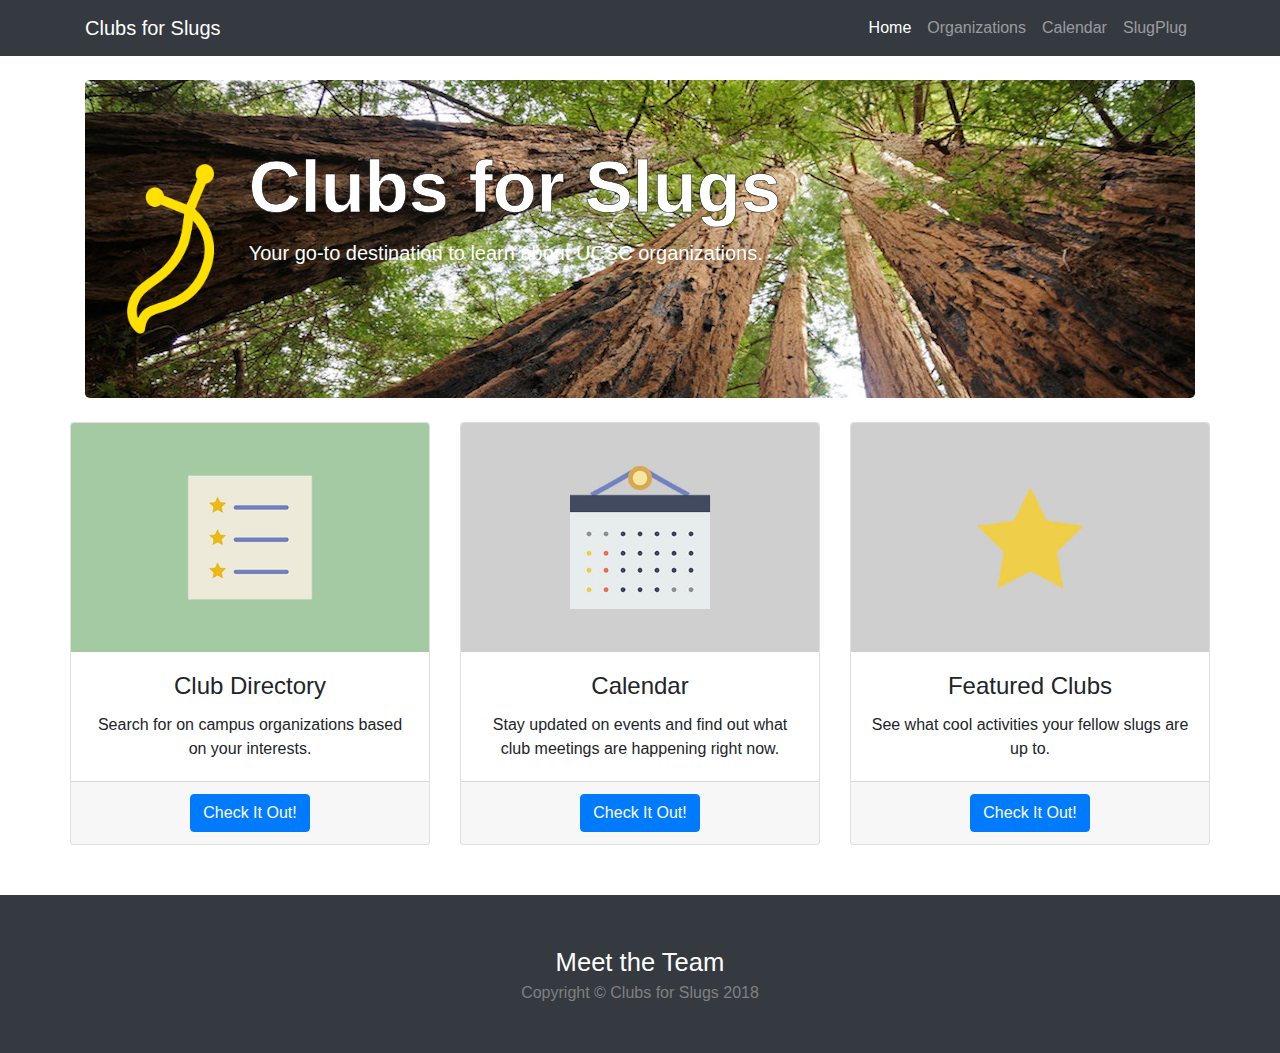
<file: index.html>
<!DOCTYPE html>
<html lang="en">

  <head>

    <meta charset="utf-8">
    <meta name="viewport" content="width=device-width, initial-scale=1, shrink-to-fit=no">
    <meta name="description" content="">
    <meta name="author" content="">

    <title>Clubs for Slugs</title>

    <!-- Bootstrap core CSS -->
    <link href="vendor/bootstrap/css/bootstrap.min.css" rel="stylesheet">

    <!-- Custom styles for this template -->
    <link href="css/heroic-features.css" rel="stylesheet">

  </head>

  <body>

    <!-- Navigation -->
    <nav class="navbar navbar-expand-lg navbar-dark bg-dark fixed-top">
      <div class="container">
        <a class="navbar-brand" href="index.html">Clubs for Slugs</a>
        <button class="navbar-toggler" type="button" data-toggle="collapse" data-target="#navbarResponsive" aria-controls="navbarResponsive" aria-expanded="false" aria-label="Toggle navigation">
          <span class="navbar-toggler-icon"></span>
        </button>
        <div class="collapse navbar-collapse" id="navbarResponsive">
          <ul class="navbar-nav ml-auto">
            <li class="nav-item active">
              <a class="nav-link" href="index.html">Home
                <span class="sr-only">(current)</span>
              </a>
            </li>
            <li class="nav-item">
              <a class="nav-link" href="organizations.html">Organizations</a>
            </li>
            <li class="nav-item">
              <a class="nav-link" href="calendar.html">Calendar</a>
            </li>
            <li class="nav-item">
              <a class="nav-link" href="slugplug.html">SlugPlug</a>
            </li>
          </ul>
        </div>
      </div>
    </nav>

    <!-- Page Content -->
    <div class="container">

      <!-- Jumbotron Header -->
      <header class="jumbotron my-4">
        <div class="slug-img">
          <img height="170px" src="img/slug.png" alt="slug">
        </div>
        <div class="jumbotron-text">
          <h1 class="display-3">Clubs for Slugs</h1>
          <p class="lead jumbo-para"> Your go-to destination to learn about UCSC organizations.</p>
        </div>
      </header>

      <!-- Page Features -->
      <div class="row text-center" style="padding-bottom: 50px">

        <div class="card-deck">

          <div class="card">
            <img class="card-img-top" src="img/orgs-icon.jpg" alt="Card image cap">
            <div class="card-body">
              <h4 class="card-title">Club Directory</h4>
              <p class="card-text">Search for on campus organizations based on your interests.</p>
            </div>
            <div class="card-footer">
              <a href="organizations.html" class="btn btn-primary">Check It Out!</a>
            </div>
          </div>

          <div class="card">
            <img class="card-img-top" src="img/calendar-icon.jpg" alt="Card image cap">
            <div class="card-body">
              <h4 class="card-title">Calendar</h4>
              <p class="card-text">Stay updated on events and find out what club meetings are happening right now.</p>
            </div>
            <div class="card-footer">
              <a href="calendar.html" class="btn btn-primary">Check It Out!</a>
            </div>
          </div>

          <div class="card">
            <img class="card-img-top" src="img/featured-icon.jpg" alt="Card image cap">
            <div class="card-body">
              <h4 class="card-title">Featured Clubs</h4>
              <p class="card-text">See what cool activities your fellow slugs are up to.</p>
            </div>
            <div class="card-footer">
              <a href="slugplug.html" class="btn btn-primary">Check It Out!</a>
            </div>
          </div>
        </div>
      </div>
      <!-- /.row -->

    </div>
    <!-- /.container -->

    <!-- Footer -->
    <footer class="py-5 bg-dark">
      <div class="container">
        <p class="m-0 text-center"; style="font-size:160%;"><a href="meet-the-team.html">Meet the Team</a></p>
        <p class="m-0 text-center text-blue">Copyright &copy; Clubs for Slugs 2018</p>
      </div>
      <!-- /.container -->
    </footer>

    <!-- Bootstrap core JavaScript -->
    <script src="vendor/jquery/jquery.min.js"></script>
    <script src="vendor/bootstrap/js/bootstrap.bundle.min.js"></script>

  </body>

</html>
</file>
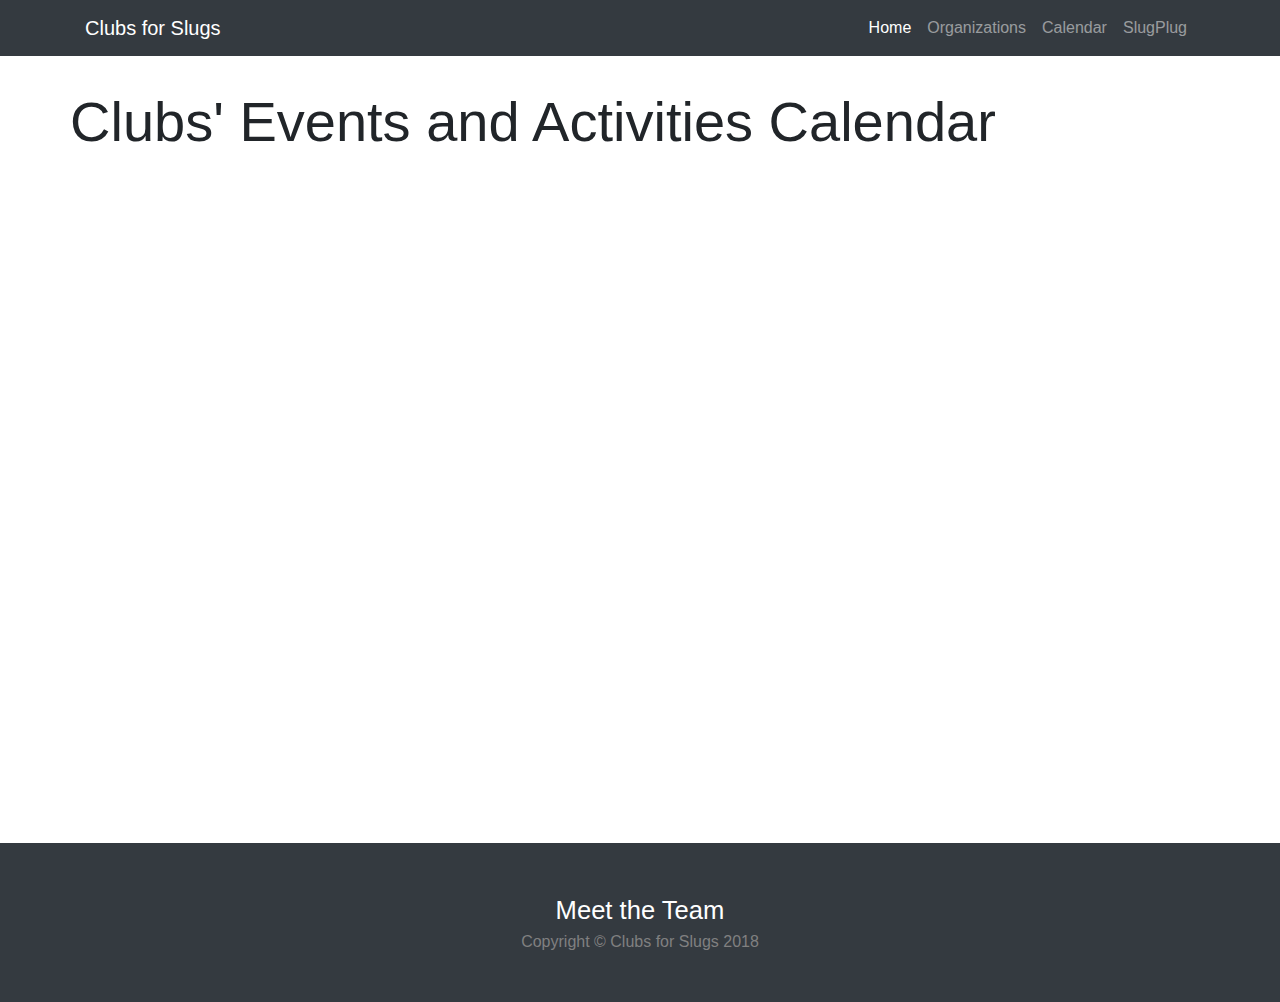
<file: calendar.html>
<!DOCTYPE html>
<html lang="en">

  <head>

    <meta charset="utf-8">
    <meta name="viewport" content="width=device-width, initial-scale=1, shrink-to-fit=no">
    <meta name="description" content="">
    <meta name="author" content="">

    <title>Clubs for Slugs Calendar</title>

    <!-- Bootstrap core CSS -->
    <link href="vendor/bootstrap/css/bootstrap.min.css" rel="stylesheet">

    <!-- Custom styles for this template -->
    <link href="css/heroic-features.css" rel="stylesheet">
    <link href="css/calendar.css" rel="stylesheet">

  </head>

  <body>

    <!-- Navigation -->
    <nav class="navbar navbar-expand-lg navbar-dark bg-dark fixed-top">
      <div class="container">
        <a class="navbar-brand" href="index.html">Clubs for Slugs</a>
        <button class="navbar-toggler" type="button" data-toggle="collapse" data-target="#navbarResponsive" aria-controls="navbarResponsive" aria-expanded="false" aria-label="Toggle navigation">
          <span class="navbar-toggler-icon"></span>
        </button>
        <div class="collapse navbar-collapse" id="navbarResponsive">
          <ul class="navbar-nav ml-auto">
            <li class="nav-item active">
              <a class="nav-link" href="index.html">Home
                <span class="sr-only">(current)</span>
              </a>
            </li>
            <li class="nav-item">
              <a class="nav-link" href="organizations.html">Organizations</a>
            </li>
            <li class="nav-item">
              <a class="nav-link" href="calendar.html">Calendar</a>
            </li>
            <li class="nav-item">
              <a class="nav-link" href="slugplug.html">SlugPlug</a>
            </li>
          </ul>
        </div>
      </div>
    </nav>


    <!-- Page Content -->
    <div id="calendar-container" class="container">
      <div class="row">
        <h1 class="display-4">Clubs' Events and Activities Calendar</h1>
      </div>
      <div id="google-calendar" class="row">
       <iframe src="https://calendar.google.com/calendar/embed?height=600&amp;wkst=1&amp;bgcolor=%23FFFFFF&amp;src=ucsc.edu_qon9852alf548a0rhaf8adoens%40group.calendar.google.com&amp;color=%23691426&amp;ctz=America%2FLos_Angeles

       src=https://calendar.google.com/calendar/embed?height=600&amp;wkst=1&amp;bgcolor=%23FFFFFF&amp;src=sweslugs@gmail.com&amp;color=%232952A3&amp;ctz=America/Los_Angeles

       src=https://calendar.google.com/calendar/embed?height=600&amp;wkst=1&amp;bgcolor=%23FFFFFF&amp;src=shpe.ucsc@gmail.com&amp;color=%232952A3&amp;ctz=America/Los_Angeles

       src=https://calendar.google.com/calendar/b/1/embed?height=600&amp;wkst=1&amp;bgcolor=%23FFFFFF&amp;src=ucscieeeofficers%40gmail.com&amp;color=%232952A3&amp;ctz=America%2FLos_Angeles" style="border-width:0"  width="1500" height="600" frameborder="0" scrolling="no" 

       ></iframe>
     </div>

    </div>

    <!-- Footer -->
    <footer class="py-5 bg-dark">
      <style>
        a:visited {
            color: white;
        }
        a:hover {
            color: yellow;
            text-decoration: none;
        }

      </style>
      <div class="container">
        <p class="m-0 text-center"; style="font-size:160%;"><a href="meet-the-team.html">Meet the Team</a></p>
        <p class="m-0 text-center text-blue">Copyright &copy; Clubs for Slugs 2018</p>
      </div>
      <!-- /.container -->
    </footer>

    <!-- Bootstrap core JavaScript -->
    <script src="vendor/jquery/jquery.min.js"></script>
    <script src="vendor/bootstrap/js/bootstrap.bundle.min.js"></script>

  </body>

</html>
</file>
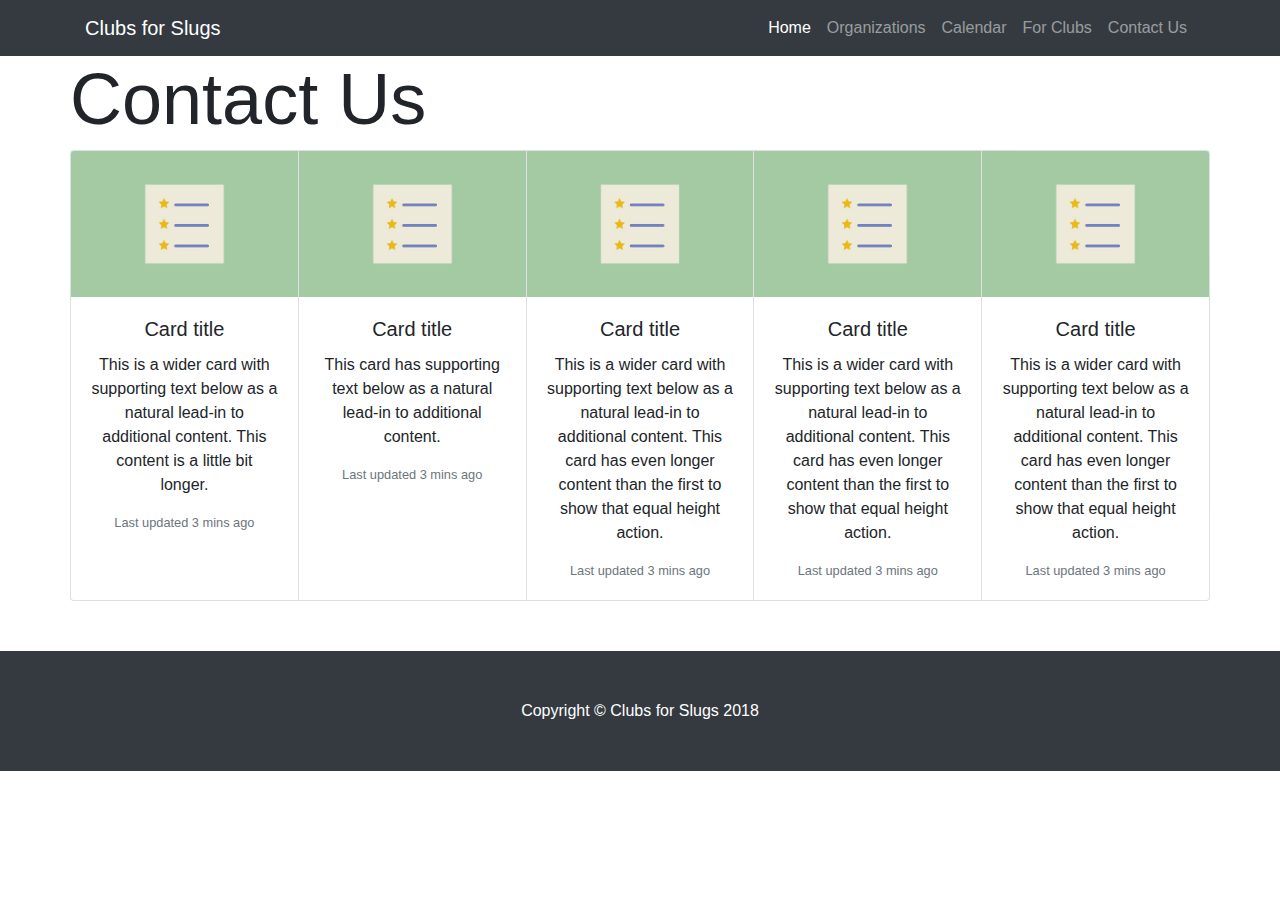
<file: contact-us.html>
<html lang="en">

<head>

    <meta charset="utf-8">
    <meta name="viewport" content="width=device-width, initial-scale=1, shrink-to-fit=no">
    <meta name="description" content="">
    <meta name="author" content="">

    <title>Clubs for Slugs</title>

    <!-- Bootstrap core CSS -->
    <link href="vendor/bootstrap/css/bootstrap.min.css" rel="stylesheet">

    <!-- Custom styles for this template -->
    <link href="css/heroic-features.css" rel="stylesheet">

</head>

<body>

    <!-- Navigation -->
    <nav class="navbar navbar-expand-lg navbar-dark bg-dark fixed-top">
      <div class="container">
        <a class="navbar-brand" href="index.html">Clubs for Slugs</a>
        <button class="navbar-toggler" type="button" data-toggle="collapse" data-target="#navbarResponsive" aria-controls="navbarResponsive" aria-expanded="false" aria-label="Toggle navigation">
          <span class="navbar-toggler-icon"></span>
      </button>
      <div class="collapse navbar-collapse" id="navbarResponsive">
          <ul class="navbar-nav ml-auto">
            <li class="nav-item active">
              <a class="nav-link" href="index.html">Home
                <span class="sr-only">(current)</span>
            </a>
        </li>
        <li class="nav-item">
          <a class="nav-link" href="organizations.html">Organizations</a>
      </li>
      <li class="nav-item">
          <a class="nav-link" href="calendar.html">Calendar</a>
      </li>
      <li class="nav-item">
          <a class="nav-link" href="for-clubs.html">For Clubs</a>
      </li>
      <li class="nav-item">
          <a class="nav-link" href="contact-us.html">Contact Us</a>
      </li>
  </ul>
</div>
</div>
</nav>


<!-- Page Content -->
<div class="container">
  <div class="row">
    <h3 class="display-3">Contact Us</h3>
  </div>

<!-- Page Features -->
<div class="row text-center" style="padding-bottom: 50px">

 <div class="card-group">
  
  <div class="card">
    <img class="card-img-top" src="img/orgs-icon.jpg" alt="Card image cap">
    <div class="card-body">
      <h5 class="card-title">Card title</h5>
      <p class="card-text">This is a wider card with supporting text below as a natural lead-in to additional content. This content is a little bit longer.</p>
      <p class="card-text"><small class="text-muted">Last updated 3 mins ago</small></p>
    </div>
  </div>

  <div class="card">
    <img class="card-img-top" src="img/orgs-icon.jpg" alt="Card image cap">
    <div class="card-body">
      <h5 class="card-title">Card title</h5>
      <p class="card-text">This card has supporting text below as a natural lead-in to additional content.</p>
      <p class="card-text"><small class="text-muted">Last updated 3 mins ago</small></p>
  </div>
  </div>

  <div class="card">
    <img class="card-img-top" src="img/orgs-icon.jpg" alt="Card image cap">
    <div class="card-body">
      <h5 class="card-title">Card title</h5>
      <p class="card-text">This is a wider card with supporting text below as a natural lead-in to additional content. This card has even longer content than the first to show that equal height action.</p>
      <p class="card-text"><small class="text-muted">Last updated 3 mins ago</small></p>
    </div> 
  </div>

  <div class="card">
    <img class="card-img-top" src="img/orgs-icon.jpg" alt="Card image cap">
    <div class="card-body">
      <h5 class="card-title">Card title</h5>
      <p class="card-text">This is a wider card with supporting text below as a natural lead-in to additional content. This card has even longer content than the first to show that equal height action.</p>
      <p class="card-text"><small class="text-muted">Last updated 3 mins ago</small></p>
    </div> 
  </div>

  <div class="card">
    <img class="card-img-top" src="img/orgs-icon.jpg" alt="Card image cap">
    <div class="card-body">
      <h5 class="card-title">Card title</h5>
      <p class="card-text">This is a wider card with supporting text below as a natural lead-in to additional content. This card has even longer content than the first to show that equal height action.</p>
      <p class="card-text"><small class="text-muted">Last updated 3 mins ago</small></p>
    </div> 
  </div>

</div>
</div>
<!-- /.row -->

<div class = "row">
    
</div>

</div>
<!-- /.container -->

<!-- Footer -->
<footer class="py-5 bg-dark">
  <div class="container">
    <p class="m-0 text-center text-white">Copyright &copy; Clubs for Slugs 2018</p>
</div>
<!-- /.container -->
</footer>

<!-- Bootstrap core JavaScript -->
<script src="vendor/jquery/jquery.min.js"></script>
<script src="vendor/bootstrap/js/bootstrap.bundle.min.js"></script>

</body>

</html>
</file>
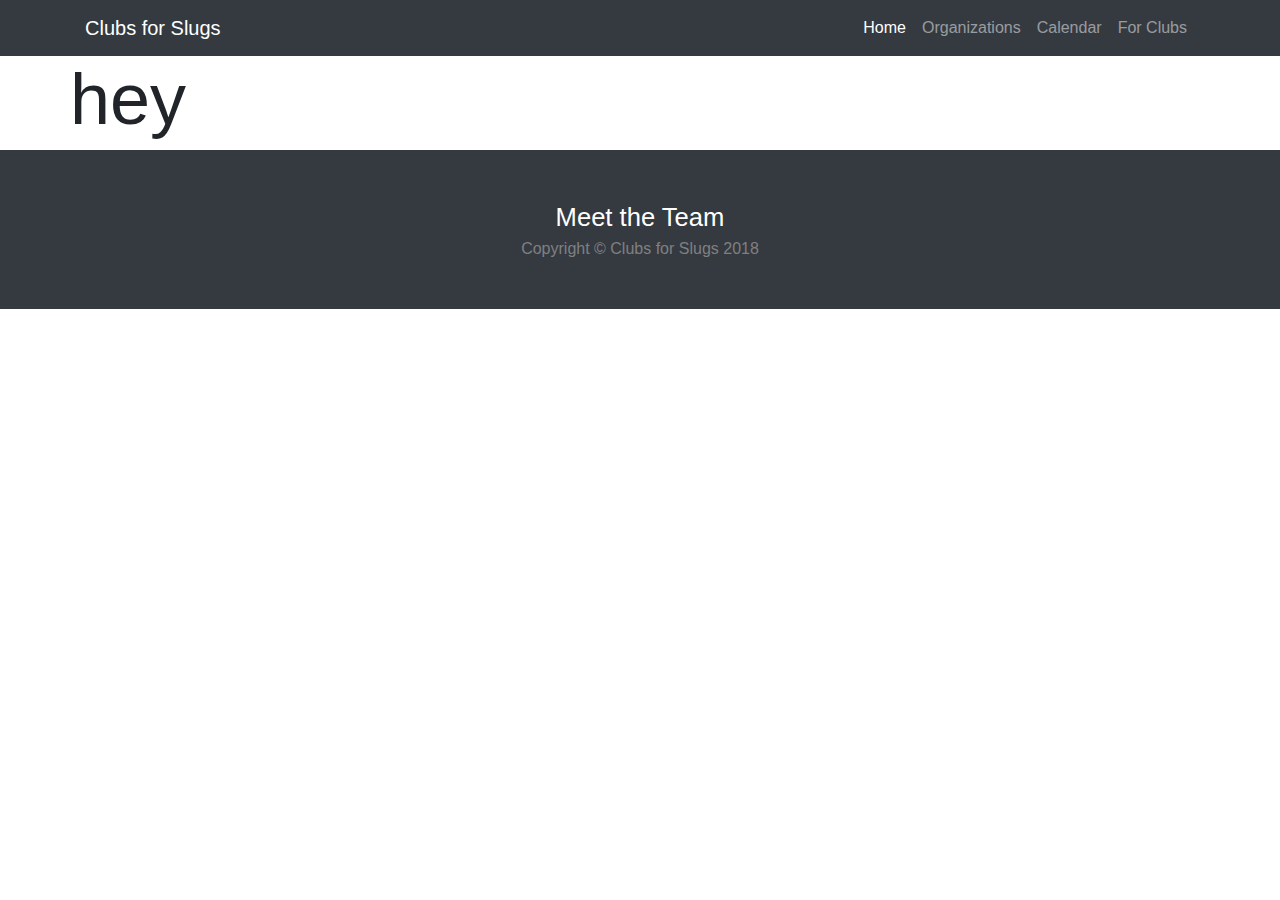
<file: for-clubs.html>
<html lang="en">

  <head>

    <meta charset="utf-8">
    <meta name="viewport" content="width=device-width, initial-scale=1, shrink-to-fit=no">
    <meta name="description" content="">
    <meta name="author" content="">

    <title>Clubs for Slugs</title>

    <!-- Bootstrap core CSS -->
    <link href="vendor/bootstrap/css/bootstrap.min.css" rel="stylesheet">

    <!-- Custom styles for this template -->
    <link href="css/heroic-features.css" rel="stylesheet">

  </head>

  <body>

    <!-- Navigation -->
    <nav class="navbar navbar-expand-lg navbar-dark bg-dark fixed-top">
      <div class="container">
        <a class="navbar-brand" href="index.html">Clubs for Slugs</a>
        <button class="navbar-toggler" type="button" data-toggle="collapse" data-target="#navbarResponsive" aria-controls="navbarResponsive" aria-expanded="false" aria-label="Toggle navigation">
          <span class="navbar-toggler-icon"></span>
        </button>
        <div class="collapse navbar-collapse" id="navbarResponsive">
          <ul class="navbar-nav ml-auto">
            <li class="nav-item active">
              <a class="nav-link" href="index.html">Home
                <span class="sr-only">(current)</span>
              </a>
            </li>
            <li class="nav-item">
              <a class="nav-link" href="organizations.html">Organizations</a>
            </li>
            <li class="nav-item">
              <a class="nav-link" href="calendar.html">Calendar</a>
            </li>
            <li class="nav-item">
              <a class="nav-link" href="for-clubs.html">For Clubs</a>
            </li>
          </ul>
        </div>
      </div>
    </nav>


    <!-- Page Content -->
    <div class="container">
      <div class="row">
        <h3 class="display-3">hey</h3>
      </div>
    </div>

    <!-- Footer -->
    <footer class="py-5 bg-dark">
      <style>
        a:visited {
            color: white;
        }
        a:hover {
            color: yellow;
            text-decoration: none;
        }

      </style>
      <div class="container">
        <p class="m-0 text-center"; style="font-size:160%;"><a href="meet-the-team.html">Meet the Team</a></p>
        <p class="m-0 text-center text-blue">Copyright &copy; Clubs for Slugs 2018</p>
      </div>
      <!-- /.container -->
    </footer>

    <!-- Bootstrap core JavaScript -->
    <script src="vendor/jquery/jquery.min.js"></script>
    <script src="vendor/bootstrap/js/bootstrap.bundle.min.js"></script>

  </body>

</html>
</file>
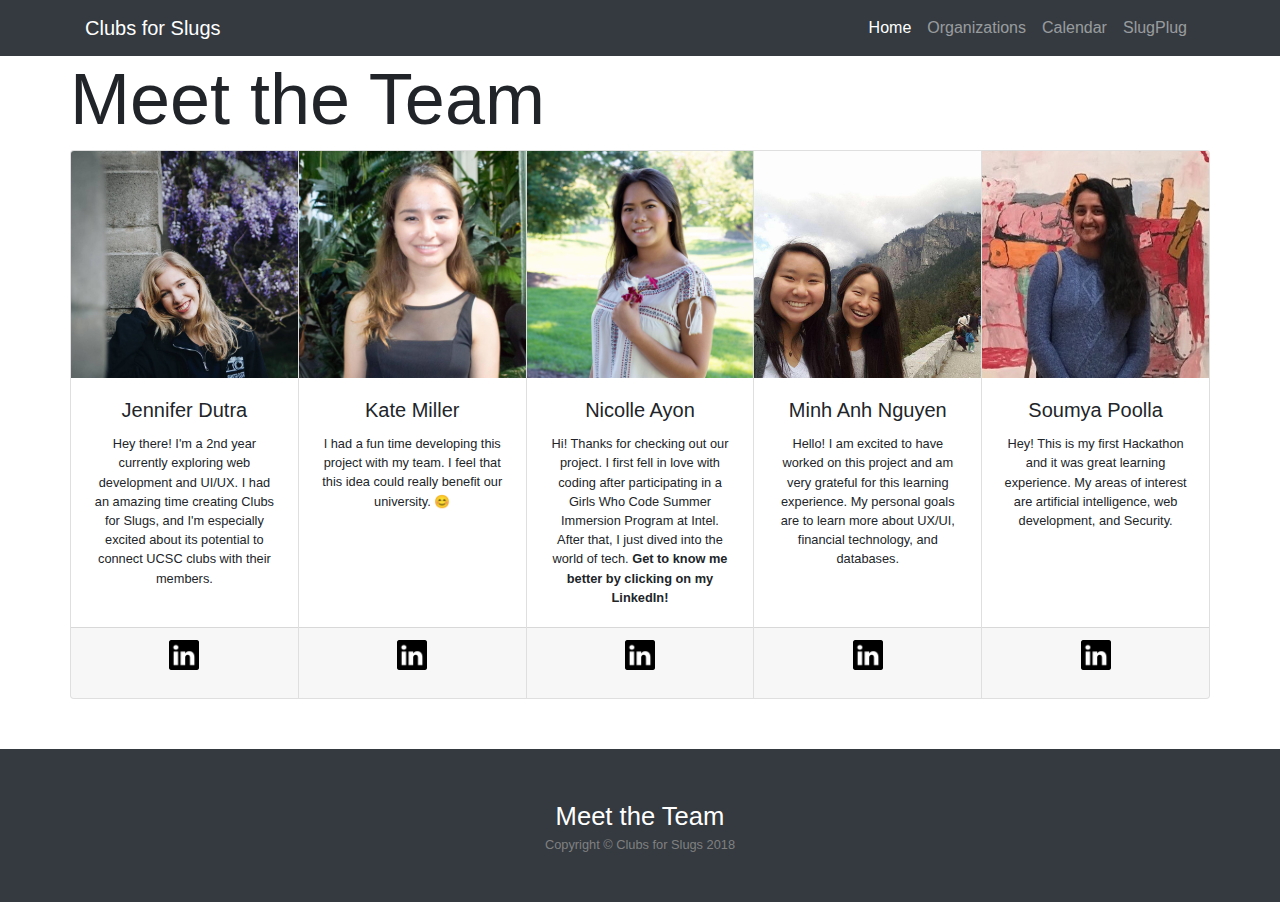
<file: meet-the-team.html>
<html lang="en">

<head>

    <meta charset="utf-8">
    <meta name="viewport" content="width=device-width, initial-scale=1, shrink-to-fit=no">
    <meta name="description" content="">
    <meta name="author" content="">

    <title>Meet the Team</title>

    <!-- Bootstrap core CSS -->
    <link href="vendor/bootstrap/css/bootstrap.min.css" rel="stylesheet">

    <!-- Custom styles for this template -->
    <link href="css/heroic-features.css" rel="stylesheet">
    <link href="css/meet-the-team.css" rel="stylesheet">

</head>

<body>

    <!-- Navigation -->
    <nav class="navbar navbar-expand-lg navbar-dark bg-dark fixed-top">
      <div class="container">
        <a class="navbar-brand" href="index.html">Clubs for Slugs</a>
        <button class="navbar-toggler" type="button" data-toggle="collapse" data-target="#navbarResponsive" aria-controls="navbarResponsive" aria-expanded="false" aria-label="Toggle navigation">
          <span class="navbar-toggler-icon"></span>
      </button>
      <div class="collapse navbar-collapse" id="navbarResponsive">
          <ul class="navbar-nav ml-auto">
            <li class="nav-item active">
              <a class="nav-link" href="index.html">Home
                <span class="sr-only">(current)</span>
            </a>
        </li>
        <li class="nav-item">
          <a class="nav-link" href="organizations.html">Organizations</a>
      </li>
      <li class="nav-item">
          <a class="nav-link" href="calendar.html">Calendar</a>
      </li>
      <li class="nav-item">
          <a class="nav-link" href="slugplug.html">SlugPlug</a>
      </li>
  </ul>
</div>
</div>
</nav>


<!-- Page Content -->
<div class="container">
  <div class="row">
    <h3 class="display-3">Meet the Team</h3>
  </div>

<!-- Page Features -->
<div class="row text-center" style="padding-bottom: 50px">

 <div class="card-group">

  <div class="card">
    <img class="card-img-top" src="img/jdutra.jpg" alt="Card image cap">
    <div class="card-body">
      <h5 class="card-title">Jennifer Dutra</h5>
      <p class="card-text">Hey there! I'm a 2nd year currently exploring web development and UI/UX.
        I had an amazing time creating Clubs for Slugs, and I'm especially excited about its potential to connect UCSC clubs with their members.</p>
    </div>
    <div class="card-footer">
      <!-- Linkedin icon link -->
      <p><a href="https://www.linkedin.com/in/jennifer-dutra/"><img src="img/linkedin-logo.jpg" alt="Linkedin profile" style="width:30px;height:30px;border:0;"></a></p>
    </div>
  </div>

  <div class="card">
    <img class="card-img-top" src="img/kmill.jpg" alt="Card image cap">
    <div class="card-body">
      <h5 class="card-title">Kate Miller</h5>
      <p class="card-text">I had a fun time developing this project with my team. I feel that this idea could really benefit our university. 😊</p>
    </div>
    <div class="card-footer">
    <!-- Linkedin icon link -->
    <p><a href="https://www.linkedin.com/in/katekaho/"><img src="img/linkedin-logo.jpg" alt="Linkedin profile" style="width:30px;height:30px;border:0;"></a></p>
    </div>
  </div>

  <div class="card">
    <img class="card-img-top" src="img/nikia.jpg" alt="Card image cap">
    <div class="card-body">
      <h5 class="card-title">Nicolle Ayon</h5>
      <p class="card-text">Hi! Thanks for checking out our project. I first fell in love with coding after participating in a Girls Who Code Summer Immersion Program at Intel. After that, I just dived into the world of tech. <b>Get to know me better by clicking on my LinkedIn!</b></p>
    </div>
    <div class="card-footer">
      <!-- Linkedin icon link -->
      <p><a href="https://www.linkedin.com/in/nicolleayon/"><img src="img/linkedin-logo.jpg" alt="Linkedin profile" style="width:30px;height:30px;border:0;"></a></p>
    </div>
  </div>

  <div class="card">
    <img class="card-img-top" src="img/minhanh.jpg" alt="Card image cap">
    <div class="card-body">
      <h5 class="card-title">Minh Anh Nguyen</h5>
      <p class="card-text">Hello! I am excited to have worked on this project and am very grateful for this learning experience. My personal goals are to learn more about UX/UI, financial technology, and databases.</p>
    </div>
    <div class="card-footer">
      <!-- Linkedin icon link -->
      <p><a href="https://www.linkedin.com/in/minhanhn/"><img src="img/linkedin-logo.jpg" alt="Linkedin profile" style="width:30px;height:30px;border:0;"></a></p>
    </div>
  </div>

  <div class="card">
    <img class="card-img-top" src="img/spoolla.jpg" alt="Card image cap">
    <div class="card-body">
      <h5 class="card-title">Soumya Poolla</h5>
      <p class="card-text">Hey! This is my first Hackathon and it was great learning experience. My areas of interest are artificial intelligence, web development, and Security.</p>
    </div>
    <div class="card-footer">
      <!-- Linkedin icon link -->
      <p><a href="https://www.linkedin.com/"><img src="img/linkedin-logo.jpg" alt="Linkedin profile" style="width:30px;height:30px;border:0;"></a></p>
    </div>
  </div>

</div>
</div>
<!-- /.row -->

<div class = "row">

</div>

</div>
<!-- /.container -->

<!-- Footer -->
<footer class="py-5 bg-dark">
  <style>
    a:visited {
        color: white;
    }
    a:hover {
        color: yellow;
        text-decoration: none;
    }

  </style>
  <div class="container">
    <p class="m-0 text-center"; style="font-size:160%;"><a href="meet-the-team.html">Meet the Team</a></p>
    <p class="m-0 text-center text-blue">Copyright &copy; Clubs for Slugs 2018</p>
  </div>
  <!-- /.container -->
</footer>


<!-- Bootstrap core JavaScript -->
<script src="vendor/jquery/jquery.min.js"></script>
<script src="vendor/bootstrap/js/bootstrap.bundle.min.js"></script>

</body>

</html>
</file>
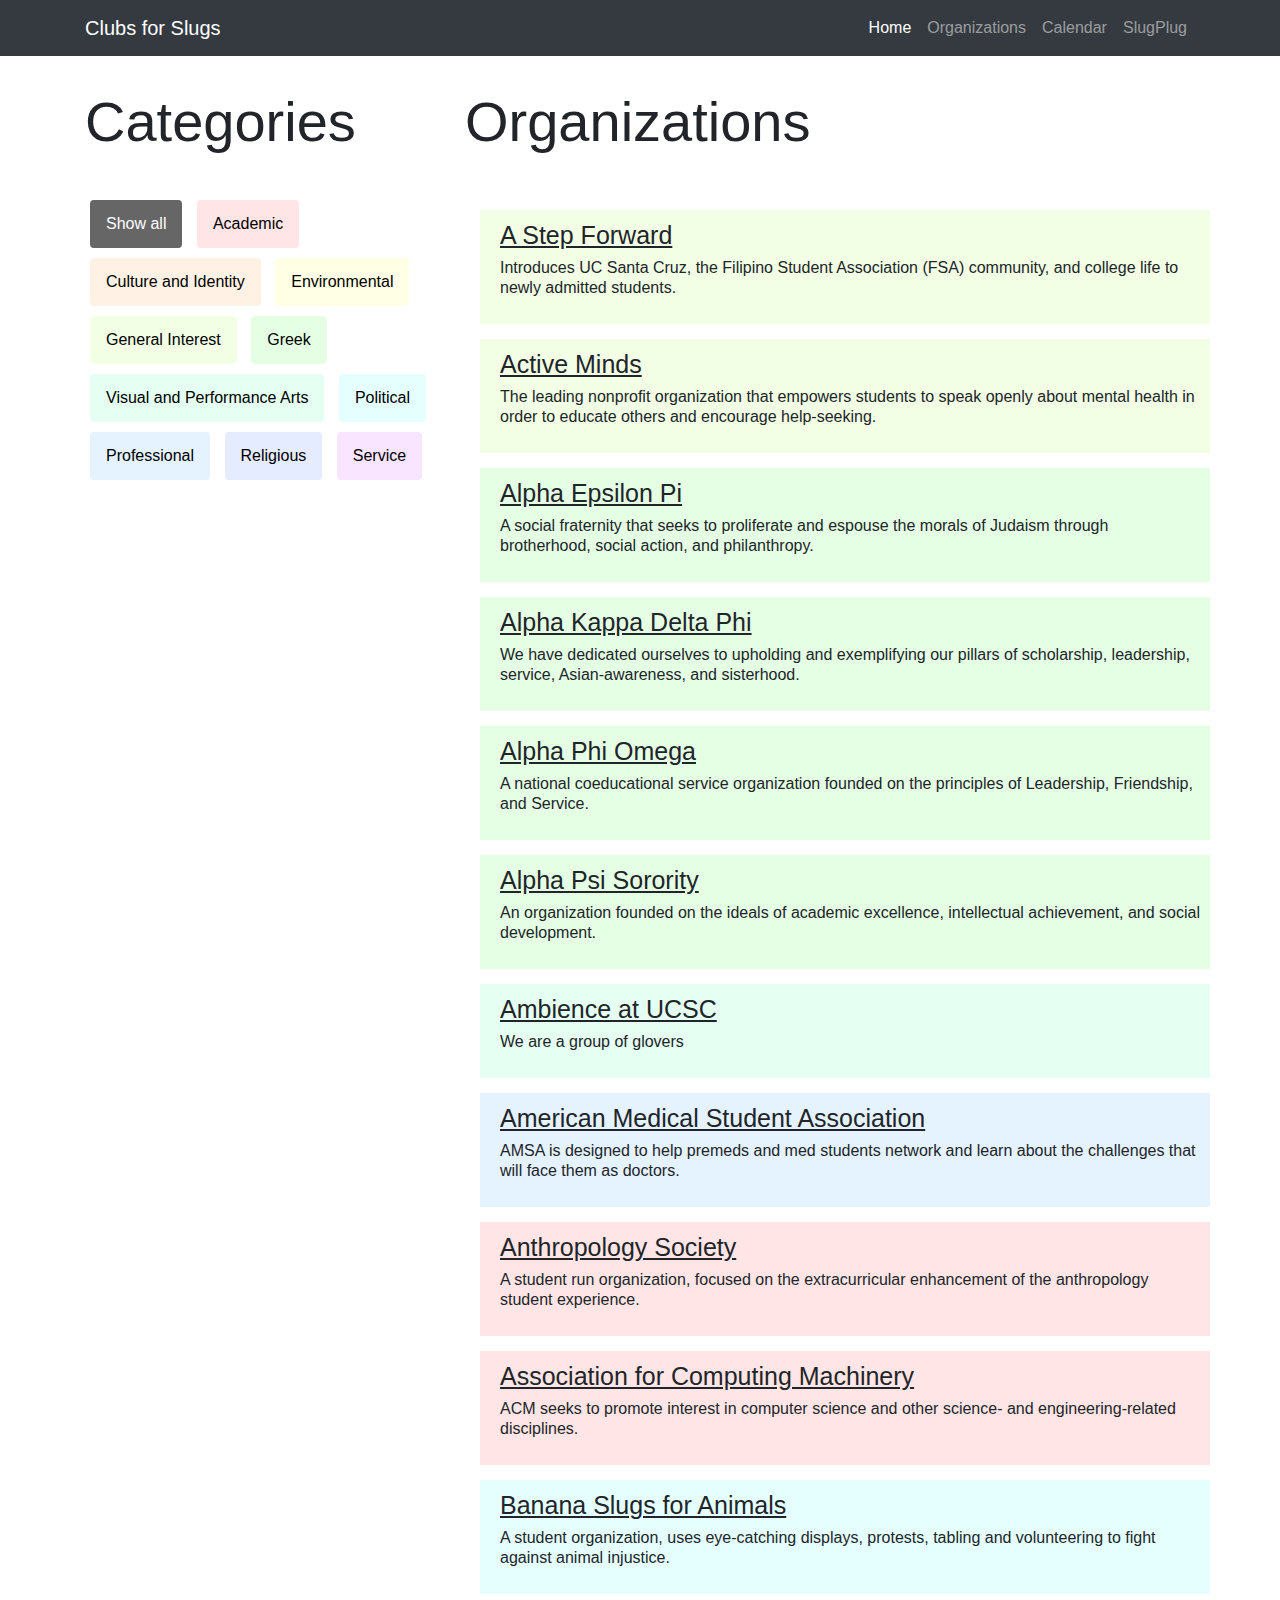
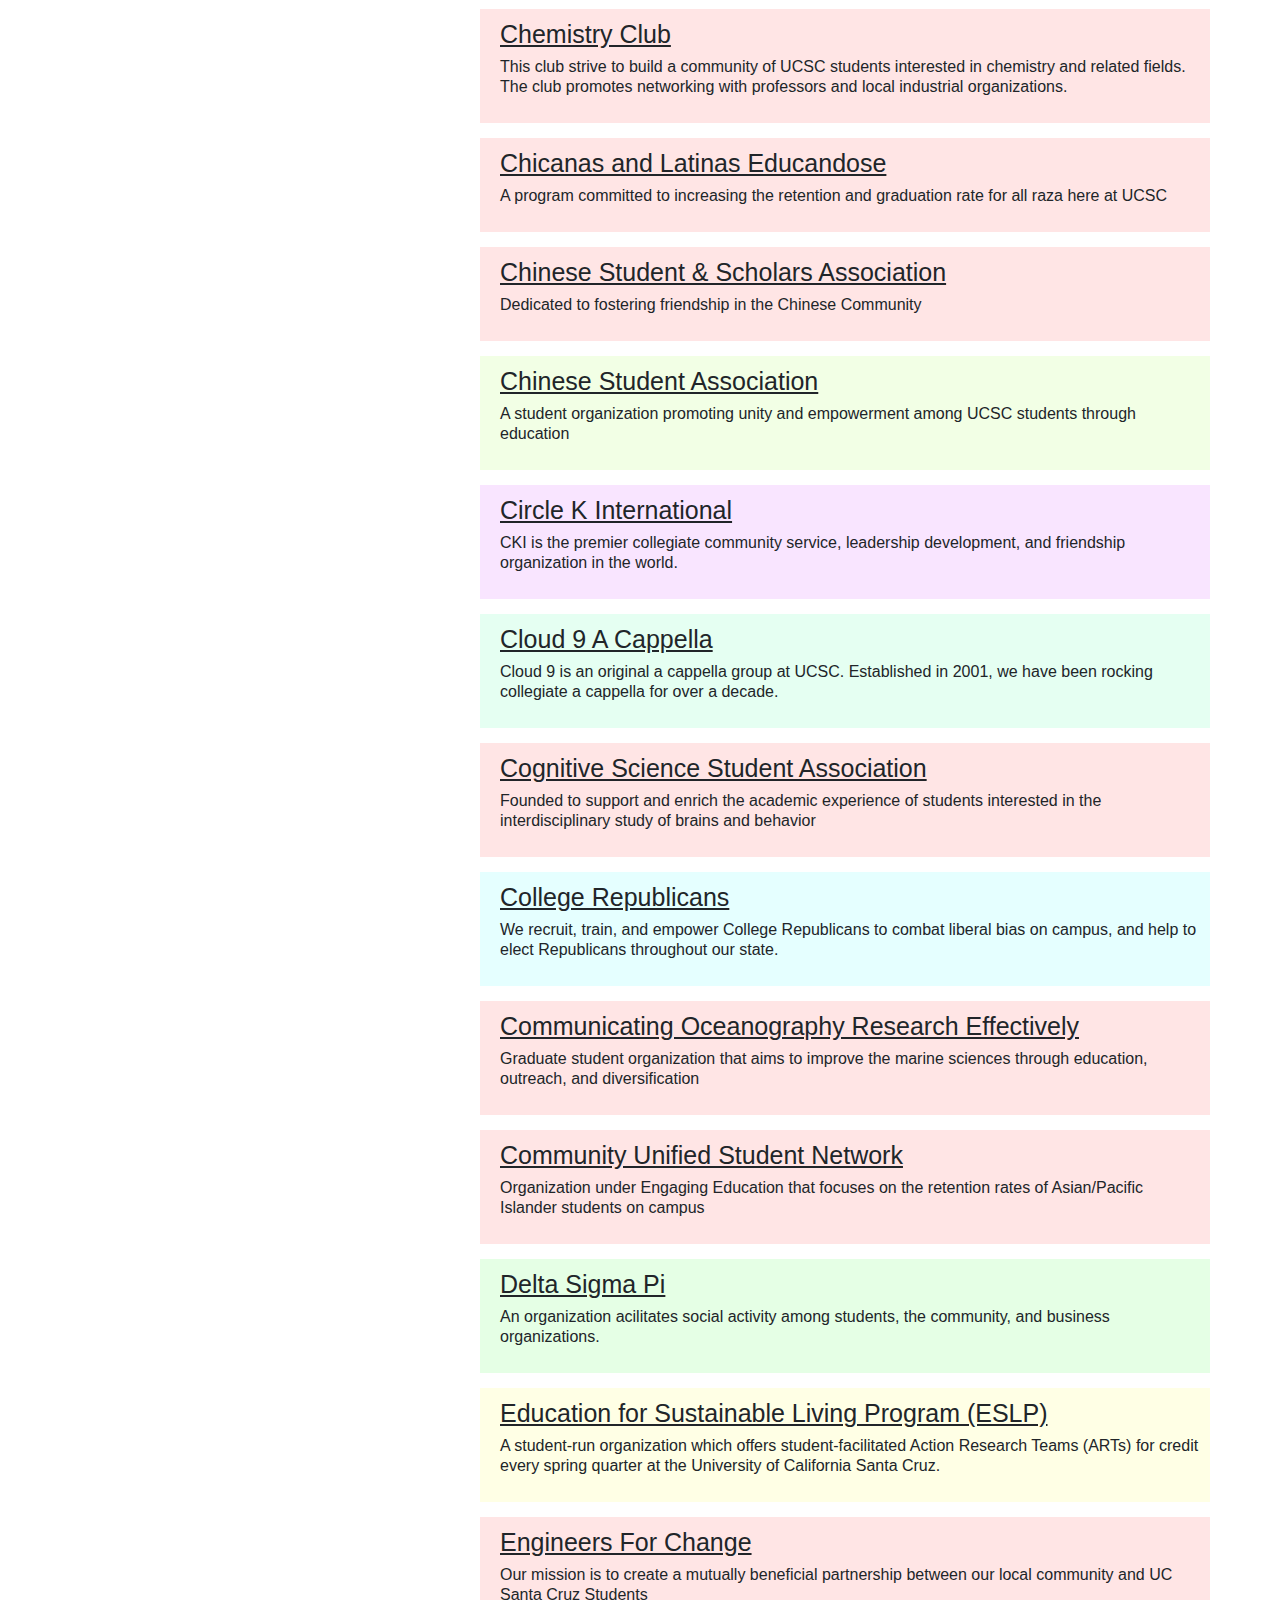
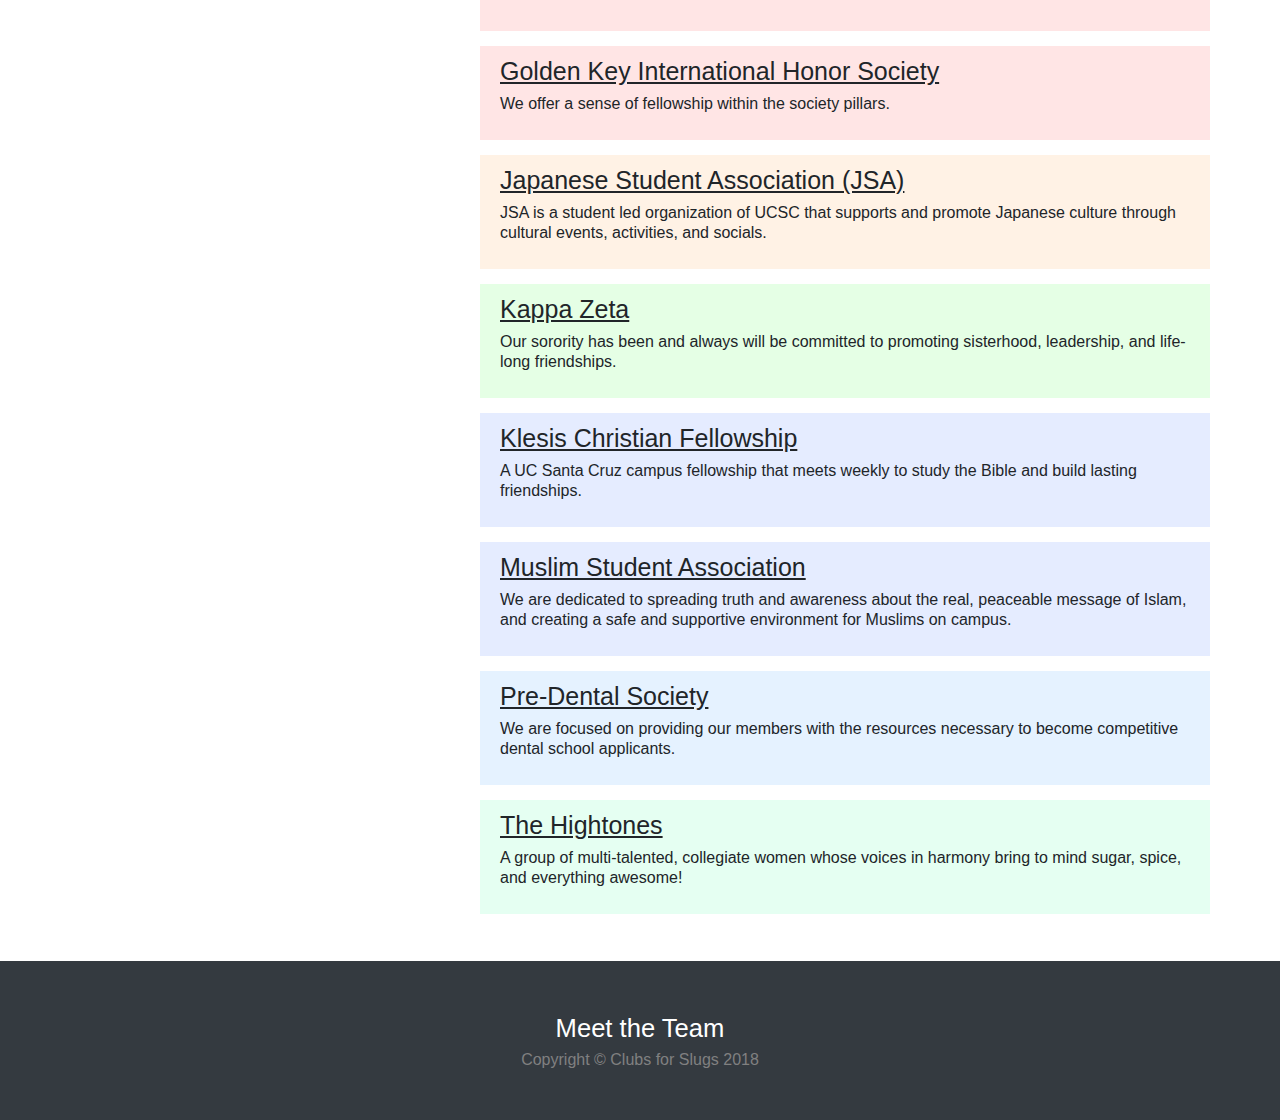
<file: organizations.html>
<!DOCTYPE html>
<html lang="en">
	<head>

    <meta charset="utf-8">
    <meta name="viewport" content="width=device-width, initial-scale=1, shrink-to-fit=no">
    <meta name="description" content="">
    <meta name="author" content="">

    <title>Organizations</title>

    <!-- Bootstrap core CSS -->
    <link href="vendor/bootstrap/css/bootstrap.min.css" rel="stylesheet">

    <!-- Custom styles for this template -->
    <link href="css/heroic-features.css" rel="stylesheet">
    <link href="css/orgs.css" rel="stylesheet">

  </head>
  <body>

		<!-- Navigation -->
		<nav class="navbar navbar-expand-lg navbar-dark bg-dark fixed-top">
			<div class="container">
				<a class="navbar-brand" href="index.html">Clubs for Slugs</a>
				<div class="collapse navbar-collapse" id="navbarResponsive">
					<ul class="navbar-nav ml-auto">
						<li class="nav-item active">
							<a class="nav-link" href="index.html">Home
								<span class="sr-only">(current)</span>
							</a>
						</li>
						<li class="nav-item">
							<a class="nav-link" href="organizations.html">Organizations</a>
						</li>
						<li class="nav-item">
							<a class="nav-link" href="calendar.html">Calendar</a>
						</li>
						<li class="nav-item">
			              <a class="nav-link" href="slugplug.html">SlugPlug</a>
			            </li>
					</ul>
				</div>
			</div>
		</nav>


    <!-- Page Content -->
    <div class="container" id="page-content">
			<!-- Filter buttons -->
			<div id="myBtnContainer">
				<div id="page-titles" class="row">
					<div class="col-md-4 col-lg-4">
						<h1 class="display-4">Categories</h1>
					</div>
					<div class="col-md-8 col-lg-8">
						<h1 class="display-4">Organizations</h1>
					</div>

				</div>
				<div id="orgs-content" class="row">
					<div id ="filter-buttons" class="col-md-4 col-lg-4">
			            <button class="btn active" onclick="filterSelection('all')"> Show all</button>
			            <button class="btn" id="acad" onclick="filterSelection('academic')"> Academic</button>
			            <button class="btn" id="cult"onclick="filterSelection('culture-and-identity')"> Culture and Identity</button>
			            <button class="btn" id="enviro" onclick="filterSelection('environmental')"> Environmental</button>
			            <button class="btn" id ="gen" onclick="filterSelection('general')"> General Interest</button>
			            <button class="btn" id="gr" onclick="filterSelection('greek')"> Greek</button>
			            <button class="btn" id="vis" onclick="filterSelection('visual-and-performance')"> Visual and Performance Arts</button>
			            <button class="btn" id="poli" onclick="filterSelection('political')"> Political</button>
			            <button class="btn" id="pro" onclick="filterSelection('professional')"> Professional</button>
			            <button class="btn" id="relig" onclick="filterSelection('religious')"> Religious</button>
			            <button class="btn" id="serv" onclick="filterSelection('service')"> Service</button>
					</div>

					<!-- Contains list of divs with org names -->
					<div id="orgs-list" class="col-md-8 col-lg-8"></div>

				</div>


			</div>
    </div>

    <!-- /.container -->

	<!-- Footer -->
    <footer class="py-5 bg-dark">
      <style>
        a:hover {
            color: yellow;
            text-decoration: none;
        }

      </style>
      <div class="container">
        <p class="m-0 text-center"; style="font-size:160%;"><a href="meet-the-team.html">Meet the Team</a></p>
        <p class="m-0 text-center text-blue">Copyright &copy; Clubs for Slugs 2018</p>
      </div>
      <!-- /.container -->
    </footer>


    <!-- Bootstrap core JavaScript -->
    <script src="vendor/jquery/jquery.min.js"></script>
    <script src="vendor/bootstrap/js/bootstrap.bundle.min.js"></script>
    <script src="orgs.js"></script>

  </body>
</html>
</file>
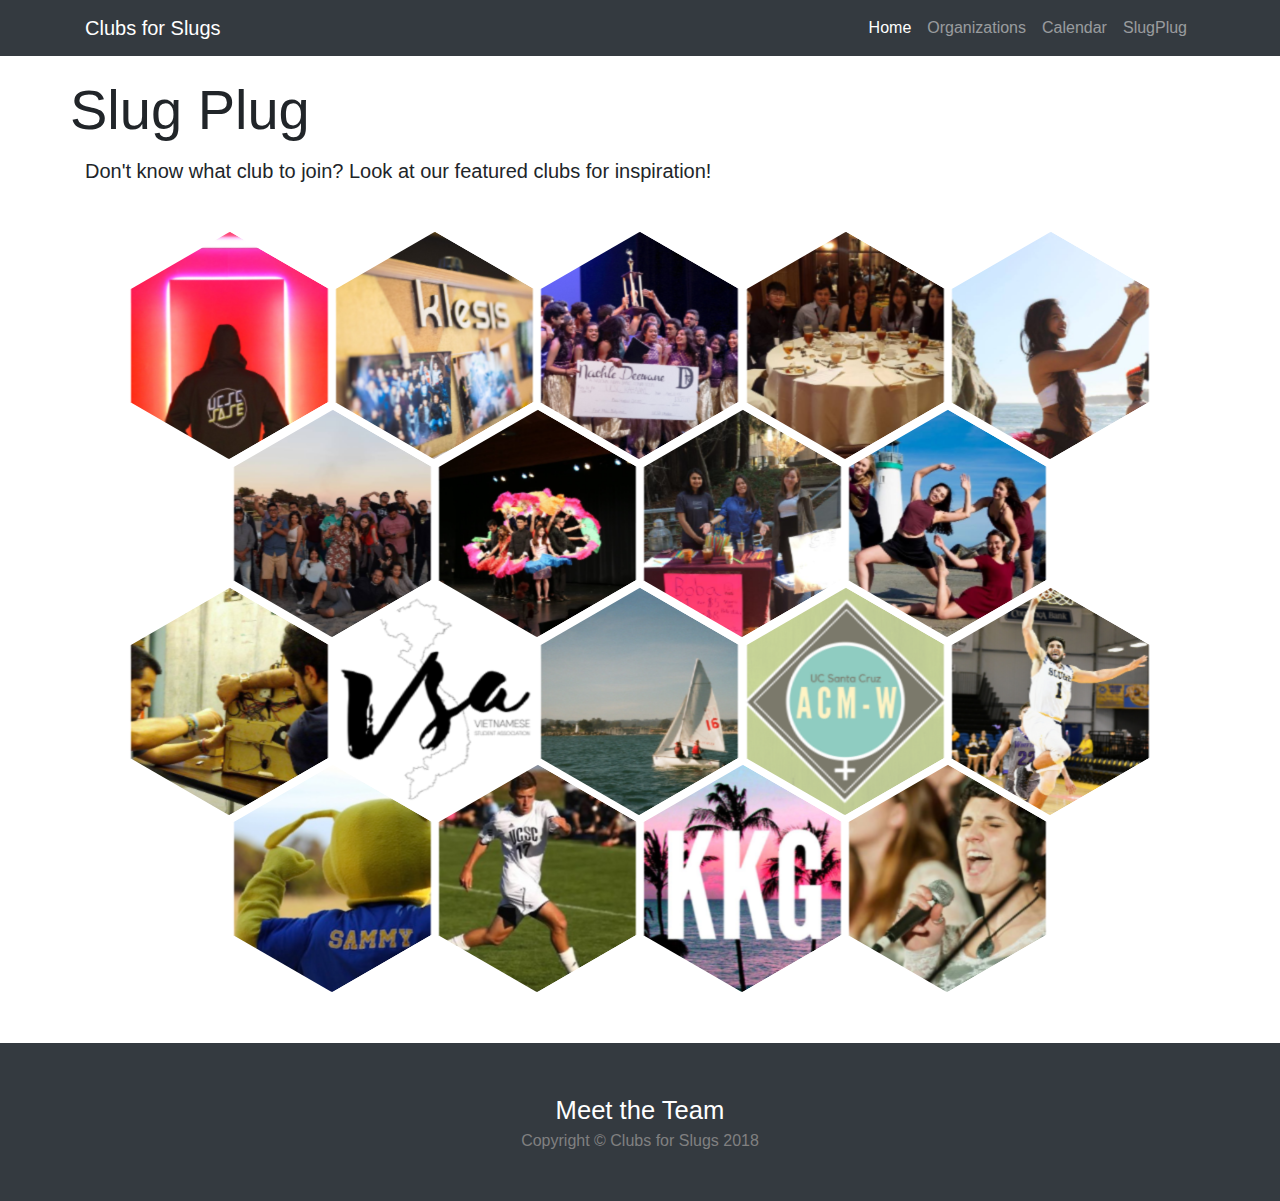
<file: slugplug.html>
<!-- implemented from https://github.com/web-tiki/responsive-grid-of-hexagons -->
<html lang="en">

<head>

    <meta charset="utf-8">
    <meta name="viewport" content="width=device-width, initial-scale=1, shrink-to-fit=no">
    <meta name="description" content="">
    <meta name="author" content="">

    <title>SlugPlug</title>

    <!-- Bootstrap core CSS -->
    <link href="vendor/bootstrap/css/bootstrap.min.css" rel="stylesheet">

    <!-- Custom styles for this template -->
    <link href="css/heroic-features.css" rel="stylesheet">

    <!-- Custom styles for hex-box -->
    <link rel="stylesheet" type="text/css" href="css/slugplug.css">
    <link href='https://fonts.googleapis.com/css?family=Raleway:300' rel='stylesheet' type='text/css'>

</head>

<body>

    <!-- Navigation -->
    <nav class="navbar navbar-expand-lg navbar-dark bg-dark fixed-top">
      <div class="container">
        <a class="navbar-brand" href="index.html">Clubs for Slugs</a>
        <button class="navbar-toggler" type="button" data-toggle="collapse" data-target="#navbarResponsive" aria-controls="navbarResponsive" aria-expanded="false" aria-label="Toggle navigation">
          <span class="navbar-toggler-icon"></span>
      </button>
      <div class="collapse navbar-collapse" id="navbarResponsive">
          <ul class="navbar-nav ml-auto">
            <li class="nav-item active">
              <a class="nav-link" href="index.html">Home
                <span class="sr-only">(current)</span>
            </a>
        </li>
        <li class="nav-item">
          <a class="nav-link" href="organizations.html">Organizations</a>
      </li>
      <li class="nav-item">
          <a class="nav-link" href="calendar.html">Calendar</a>
      </li>
      <li class="nav-item">
        <a class="nav-link" href="slugplug.html">SlugPlug</a>
      </li>
  </ul>
</div>
</div>
</nav>


<!-- Page Content -->
<div class="container">
  <div id="sub-heading" class="row">
    <h1 class="display-4">Slug Plug</h1>
  </div>
  <div id="sub-heading2" class-"row">
    <p class="lead">Don't know what club to join? Look at our featured clubs for inspiration!</p>
  </div>

<!-- Page Features -->
<div id="sub-heading3" class="row text-center" style="padding-bottom: 50px">

 <ul id="hexGrid">
      <li class="hex">
        <div class="hexIn">
          <a class="hexLink" href="#">
            <img src="img/sase.jpg" alt="Sase" />
            <h1>Society of Asian Engineers (SASE)</h1>
            <p>When nights are more productive than days #engineering</p>
          </a>
        </div>
      </li>
      <li class="hex">
        <div class="hexIn">
          <a class="hexLink" href="#">
            <img src="img/klesis.jpg" alt="Klesis" />
            <h1>KLESIS</h1>
            <p>Keep the faith</p>
          </a>
        </div>
      </li>
      <li class="hex">
        <div class="hexIn">
          <a class="hexLink" href="#">
            <img src="img/kahaani.jpg" alt="Kahaani" />
            <h1>Kahaani</h1>
            <p>Preform like you've never lost</p>
          </a>
        </div>
      </li>
      <li class="hex">
        <div class="hexIn">
          <a class="hexLink" href="#">
            <img src="img/mep.jpg" alt="MEP" />
            <h1>MESA Engineering Program</h1>
            <p>Engineer your life</p>
          </a>
        </div>
      </li>
      <li class="hex">
        <div class="hexIn">
          <a class="hexLink" href="#">
            <img src="img/poi.jpg" alt="POI" />
            <h1>People Of Island</h1>
            <p>Aloha!!</p>
          </a>
        </div>
      </li>
      <li class="hex">
        <div class="hexIn">
          <a class="hexLink" href="#">
            <img src="img/shpe.jpg" alt="SHPE" />
            <h1>SHPE</h1>
            <p>Society of Hispanic Professional Engineers</p>
          </a>
        </div>
      </li>
      <li class="hex">
        <div class="hexIn">
          <a class="hexLink" href="#">
            <img src="img/csa.jpg" alt="CSA" />
            <h1>Chinese Student Association</h1>
            <p>We do it all</p>
          </a>
        </div>
      </li>
      <li class="hex">
        <div class="hexIn">
          <a class="hexLink" href="#">
            <img src="img/swe.jpg" alt="SWE" />
            <h1>Society of Women Engineers (SWE)</h1>
            <p>Join the women in tech</p>
          </a>
        </div>
      </li>
      <li class="hex">
        <div class="hexIn">
          <a class="hexLink" href="#">
            <img src="img/danceteam.jpg" alt="Dance" />
            <h1>Dance Team</h1>
            <p> Don't forget to dance</p>
          </a>
        </div>
      </li>
      <li class="hex">
        <div class="hexIn">
          <a class="hexLink" href="#">
            <img src="img/ieee.jpg" alt="ieee" />
            <h1>IEEE</h1>
            <p>Institute of Electrical and Electronics Engineers</p>
          </a>
        </div>
      </li>
      <li class="hex">
        <div class="hexIn">
          <a class="hexLink" href="#">
            <img src="img/vsa.jpg" alt="vsa" />
            <h1>Vietnamese Student Association</h1>
            <p>Learn a new culture</p>
          </a>
        </div>
      </li>
      <li class="hex">
        <div class="hexIn">
          <a class="hexLink" href="#">
            <img src="img/sailclub.jpg" alt="sailclub" />
            <h1>Sail Club</h1>
            <p>Need some vitamin sea?</p>
          </a>
        </div>
      </li>
      <li class="hex">
        <div class="hexIn">
          <a class="hexLink" href="#">
            <img src="img/acm-w.jpg" alt="acm" />
            <h1>ACM-W</h1>
            <p>Let's compute</p>
          </a>
        </div>
      </li>
      <li class="hex">
        <div class="hexIn">
          <a class="hexLink" href="#">
            <img src="img/basketball.jpg" alt="basketball" />
            <h1>NCAA III Basketball</h1>
            <p>EAT SLEEP PLAY Basketball</p>
          </a>
        </div>
      </li>
      <li class="hex">
        <div class="hexIn">
          <a class="hexLink" href="#">
            <img src="img/sammy.jpg" alt="sammy" />
            <h1>SAMMY</h1>
            <p>Meet Sammy the Slug</p>
          </a>
        </div>
      </li>
      <li class="hex">
        <div class="hexIn">
          <a class="hexLink" href="#">
            <img src="img/soccer.jpg" alt="soccer" />
            <h1>NCAA III Soccer</h1>
            <p>#GOALS</p>
          </a>
        </div>
      </li>
      <li class="hex">
        <div class="hexIn">
          <a class="hexLink" href="#">
            <img src="img/kkg.jpg" alt="" />
            <h1>KKG</h1>
            <p>Kappa Kappa Gamma</p>
          </a>
        </div>
      </li>
      <li class="hex">
        <div class="hexIn">
          <a class="hexLink" href="#">
            <img src="img/thehightones.jpg" alt="" />
            <h1>The Hightones</h1>
            <p>Sing your heart out</p>
          </a>
        </div>
      </li>
    </ul>

</div>
<!-- /.row -->

</div>
<!-- /.container -->

<!-- Footer -->
    <footer class="py-5 bg-dark">
      <style>
        a:visited {
            color: white;
        }
        a:hover {
            color: black;
            text-decoration: none;
        }

      </style>
      <div class="container">
        <p class="m-0 text-center"; style="font-size:160%;"><a href="meet-the-team.html">Meet the Team</a></p>
        <p class="m-0 text-center text-blue">Copyright &copy; Clubs for Slugs 2018</p>
      </div>
      <!-- /.container -->
    </footer>
<!-- /.container -->
</footer>

<!-- Bootstrap core JavaScript -->
<script src="vendor/jquery/jquery.min.js"></script>
<script src="vendor/bootstrap/js/bootstrap.bundle.min.js"></script>

</body>

</html>
</file>
<file: css/calendar.css>
#calendar-container {
	padding-top: 2em;
	padding-bottom: 2em;
}

#google-calendar {
  padding-bottom: 3em;
}
</file>
<file: css/meet-the-team.css>
p {
  font-size: 80%;
}
</file>
<file: css/orgs.css>
h2 {
	font-size: 25px;
}

#page-content {
	display: grid;
}

.org {
	background-color: #e6f7ff;
}

.container {
    overflow: hidden;
}

/*changes links in organizations*/
.various-links {
  color: black;
  text-decoration: underline;
}

.various-links:hover {
  color: purple;
  text-decoration: underline;
}

.clickHeader {
  text-decoration: underline;
}

.clickHeader:hover {
  cursor: pointer;
}

.filterDiv .icons {
  margin: 40px;
}

.icons {
  margin: 20px;
}

.icons .a {
  color: red;
}

.icon-pic {
  margin-right: 20px;
}

.filterDiv.academic,
#acad {
  background-color: #ffe5e5;
}

.filterDiv.culture-and-identity,
#cult {
  background-color: #fff2e5;
}

.filterDiv.environmental,
#enviro {
  background-color: #ffffe5;
}

.filterDiv.general,
#gen {
  background-color: #f2ffe5;
}

.filterDiv.greek,
#gr {
  background-color: #e5ffe5;
}

.filterDiv.visual-and-performance,
#vis {
  background-color: #e5fff2;
}

.filterDiv.political,
#poli {
  background-color: #e5ffff;
}

.filterDiv.professional,
#pro {
  background-color: #e5f2ff;
}

.filterDiv.religious,
#relig {
  background-color: #e5ecff;
}

.filterDiv.service,
#serv {
  background-color: #f9e5ff;
}

.collapse.show{
  height: 400px;
}

.filterDiv {
	background-color: #e0ecff;
	display: none; /* Hidden by default */
  line-height: 20px;
  margin: 15px;
  padding: 10px 10px 10px 20px;
  text-align: left;
  width: 100%;
}

/* The "show" class is added to the filtered elements */
.show {
    display: block;
}

/* Style the buttons */
.btn {
  border: none;
  outline: none;
  padding: 12px 16px;
	margin: 5px;
  background-color: #f1f1f1;
  cursor: pointer;
}

/* Add a light grey background on mouse-over */
.btn:hover {
  background-color: #ddd;
}

.btn:focus {
  border-color: black;
}

/* Add a dark background to the active button */
.btn.active {
  background-color: #666;
  color: white;
}

#orgs-content {
	padding-bottom: 2em;
}

#page-titles {
	padding-top: 2em;
	padding-bottom: 2em;
}
</file>
<file: css/slugplug.css>
/*implemented from https://github.com/web-tiki/responsive-grid-of-hexagons*/

#sub-heading {
  padding-top: 20px;
}

#sub-heading2 {
  padding-top: 5px;
  text-align: left;
}

#sub-heading3 {
  padding-top: 30px;
}

* {
    margin: 0;
    padding: 0;
}

#hexGrid {
  display: flex;
  flex-wrap: wrap;
  width: 90%;
  margin: 0 auto;
  overflow: hidden;
  font-family: 'Raleway', sans-serif;
  font-size: 12px;
  list-style-type: none;
}

.hex {
  position: relative;
  visibility:hidden;
  outline:1px solid transparent; /* fix for jagged edges in FF on hover transition */
}
.hex::after{
  content:'';
  display:block;
  padding-bottom: 86.602%;  /* =  100 / tan(60) * 1.5 */
}
.hexIn{
  position: absolute;
  width:96%;
  padding-bottom: 110.851%; /* =  width / sin(60) */
  margin:0 2%;
  overflow: hidden;
  visibility: hidden;
  outline:1px solid transparent; /* fix for jagged edges in FF on hover transition */
  -webkit-transform: rotate3d(0,0,1,-60deg) skewY(30deg);
      -ms-transform: rotate3d(0,0,1,-60deg) skewY(30deg);
          transform: rotate3d(0,0,1,-60deg) skewY(30deg);
}
.hexIn * {
  position: absolute;
  visibility: visible;
  outline:1px solid transparent; /* fix for jagged edges in FF on hover transition */
}
.hexLink {
    display:block;
    width: 100%;
    height: 100%;
    text-align: center;
    color: #fff;
    overflow: hidden;
    -webkit-transform: skewY(-30deg) rotate3d(0,0,1,60deg);
        -ms-transform: skewY(-30deg) rotate3d(0,0,1,60deg);
            transform: skewY(-30deg) rotate3d(0,0,1,60deg);
}

/*** HEX CONTENT **********************************************************************/
.hex img {
  left: -100%;
  right: -100%;
  width: auto;
  height: 100%;
  margin: 0 auto;
  -webkit-transform: rotate3d(0,0,0,0deg);
      -ms-transform: rotate3d(0,0,0,0deg);
          transform: rotate3d(0,0,0,0deg);
}

.hex h1, .hex p {
  width: 100%;
  padding: 5%;
  box-sizing:border-box;
  background-color: #d9d9d9;
  font-weight: 300;
  -webkit-transition:  -webkit-transform .2s ease-out, opacity .3s ease-out;
          transition:          transform .2s ease-out, opacity .3s ease-out;
}
.hex h1 {
  bottom: 50%;
  padding-top:50%;
  font-size: 1.5em;
  z-index: 1;
  -webkit-transform:translate3d(0,-100%,0);
      -ms-transform:translate3d(0,-100%,0);
          transform:translate3d(0,-100%,0);
}
.hex h1::after {
  content: '';
  position: absolute;
  bottom: 0;
  left: 45%;
  width: 10%;
  text-align: center;
  border-bottom: 1px solid #fff;
}
.hex p {
  top: 50%;
  padding-bottom:50%;
  -webkit-transform:translate3d(0,100%,0);
      -ms-transform:translate3d(0,100%,0);
          transform:translate3d(0,100%,0);
}


/*** HOVER EFFECT  **********************************************************************/
.hexLink:hover h1, .hexLink:focus h1,
.hexLink:hover p, .hexLink:focus p{
  -webkit-transform:translate3d(0,0,0);
      -ms-transform:translate3d(0,0,0);
          transform:translate3d(0,0,0);
}

/*** HEXAGON SIZING AND EVEN ROW INDENTATION *****************************************************************/
@media (min-width:1201px) { /* <- 5-4  hexagons per row */
  #hexGrid{
    padding-bottom: 4.4%
  }
  .hex {
    width: 20%; /* = 100 / 5 */
  }
  .hex:nth-child(9n+6){ /* first hexagon of even rows */
    margin-left:10%;  /* = width of .hex / 2  to indent even rows */
  }
}

@media (max-width: 1200px) and (min-width:901px) { /* <- 4-3  hexagons per row */
  #hexGrid{
    padding-bottom: 5.5%
  }
  .hex {
    width: 25%; /* = 100 / 4 */
  }
  .hex:nth-child(7n+5){ /* first hexagon of even rows */
    margin-left:12.5%;  /* = width of .hex / 2  to indent even rows */
  }
}

@media (max-width: 900px) and (min-width:601px) { /* <- 3-2  hexagons per row */
  #hexGrid{
    padding-bottom: 7.4%
  }
  .hex {
    width: 33.333%; /* = 100 / 3 */
  }
  .hex:nth-child(5n+4){ /* first hexagon of even rows */
    margin-left:16.666%;  /* = width of .hex / 2  to indent even rows */
  }
}

@media (max-width: 600px) { /* <- 2-1  hexagons per row */
  #hexGrid{
    padding-bottom: 11.2%
  }
  .hex {
    width: 50%; /* = 100 / 2 */
  }
  .hex:nth-child(3n+3){ /* first hexagon of even rows */
    margin-left:25%;  /* = width of .hex / 2  to indent even rows */
  }
}

@media (max-width: 400px) {
    #hexGrid {
        font-size: 13px;
    }
}
</file>
<file: css/heroic-features.css>
/*!
 * Start Bootstrap - Heroic Features (https://startbootstrap.com/template-overviews/heroic-features)
 * Copyright 2013-2017 Start Bootstrap
 * Licensed under MIT (https://github.com/BlackrockDigital/startbootstrap-heroic-features/blob/master/LICENSE)
 */

body {
  padding-top: 54px;
}

@media (min-width: 992px) {
  body {
    padding-top: 56px;
  }
}

.card {
  height: 100%;
}

.slug-img {
	display: inline-block;
	margin: 20px 30px 0 10px;
	vertical-align: top;

}

.jumbotron-text .display-3 {
	color: white;
	font-weight: bold;
	-webkit-text-stroke: 0.5px black;
}

.jumbo-para {
	color: white;
}

.jumbotron.my-4 {
	background: url("../img/forest.jpg"); 
}

.m-0.text-center a{
	color: white;
}

.m-0.text-center.text-blue {
	color: gray;
}

.jumbotron-text {
	display: inline-block;
	justify-content: center;
}
</file>
